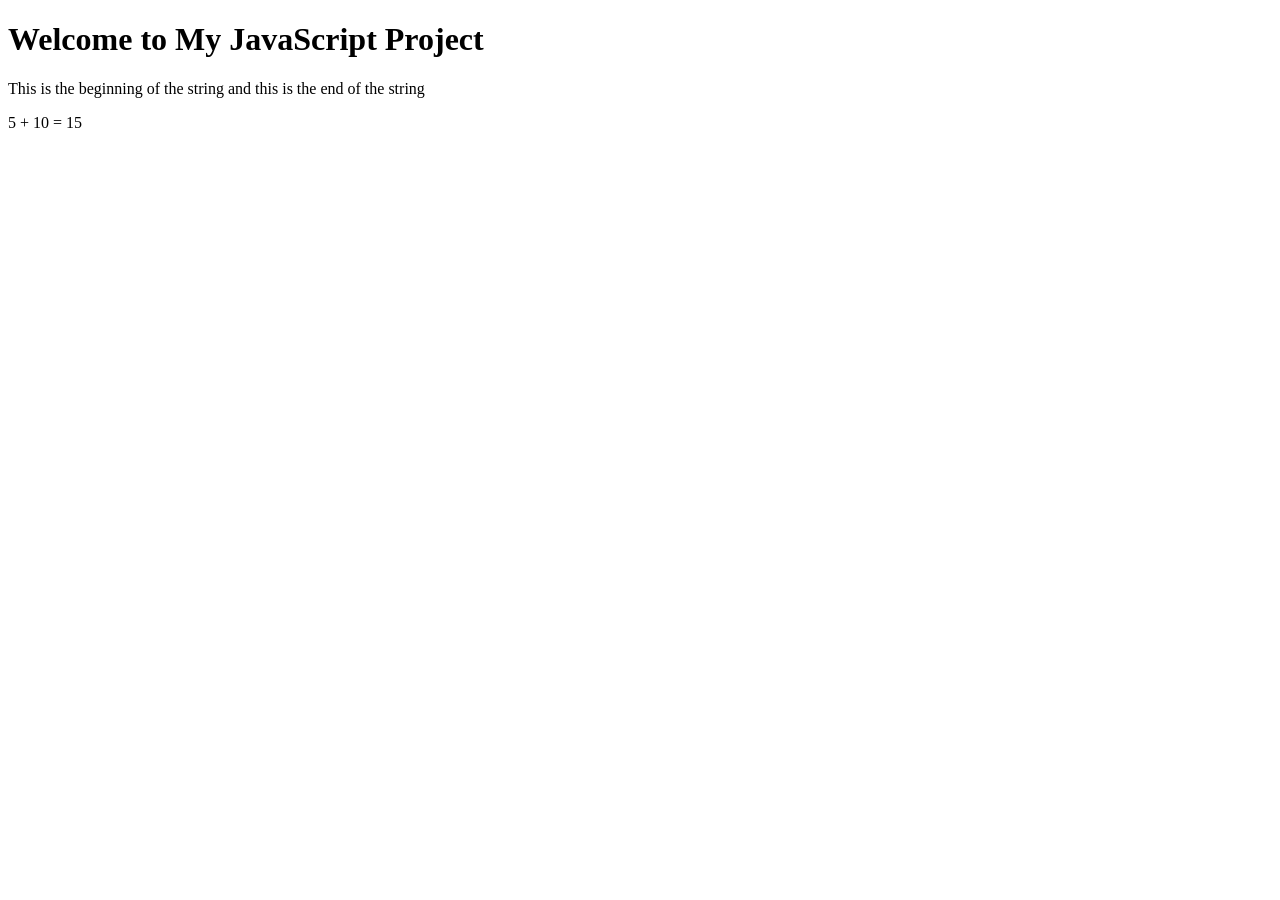
<file: Basic JavaScript Projects/Project1_expressions_alert/index.html>
<!DOCTYPE html>
<html lang="en">
<head>
    <meta charset="UTF-8">
    <meta name="viewport" content="width=device-width, initial-scale=1.0">
    <title>Basic JavaScript Project</title>
</head>
<body>

    <h1>Welcome to My JavaScript Project</h1>

    <!-- Link to the external JavaScript file -->
    <script src="JS/main.js"></script>

</body>
</html>
</file>
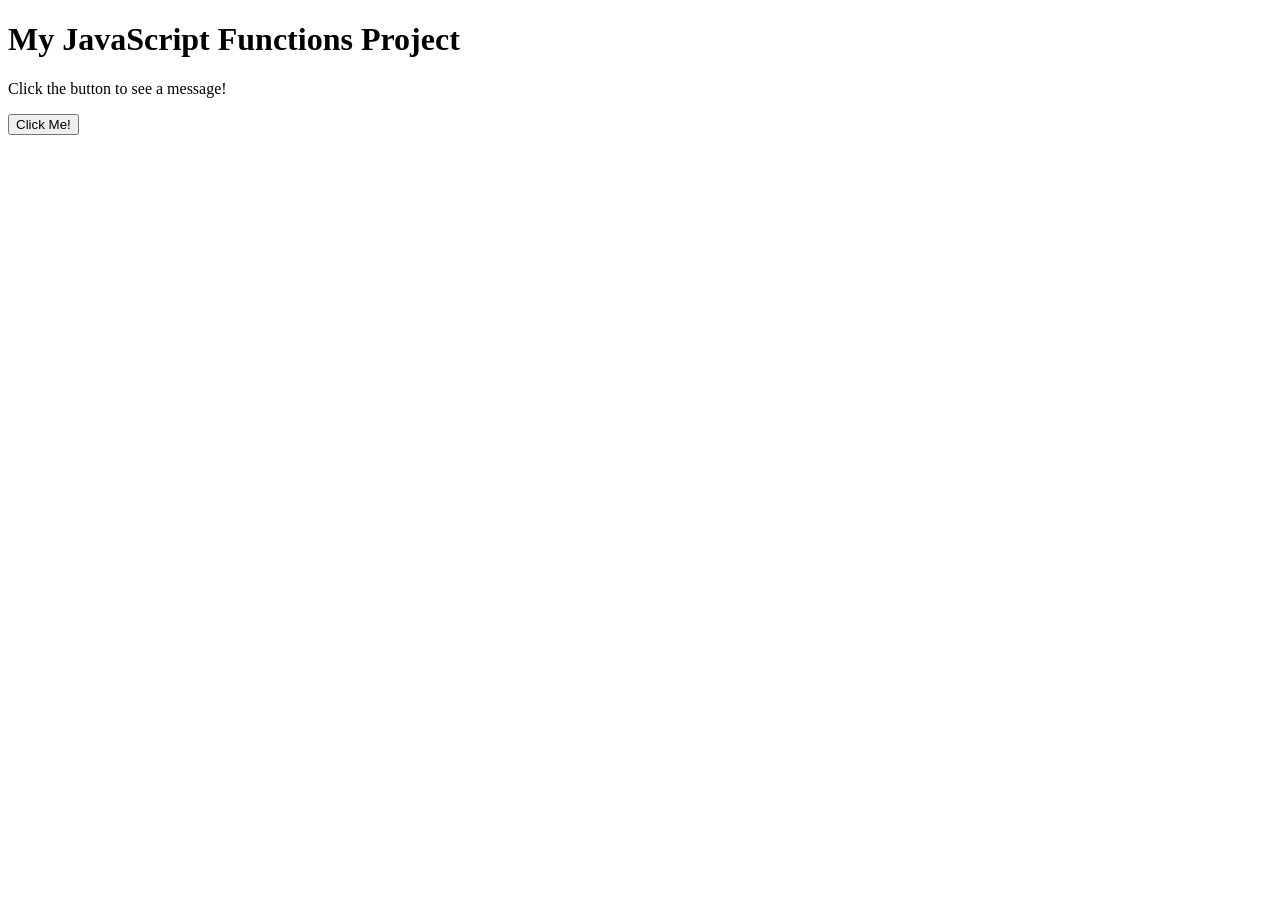
<file: Basic JavaScript Projects/Project2_functions/index.html>
<!DOCTYPE html>
<html lang="en">
<head>
    <meta charset="UTF-8">
    <meta name="viewport" content="width=device-width, initial-scale=1.0">
    <title>JavaScript Functions</title>
</head>
<body>

    <h1>My JavaScript Functions Project</h1>

    <p id="message">Click the button to see a message!</p>

    <button onclick="myFunction()">Click Me!</button>

    <script src="JS/main.js"></script>

</body>
</html>
</file>
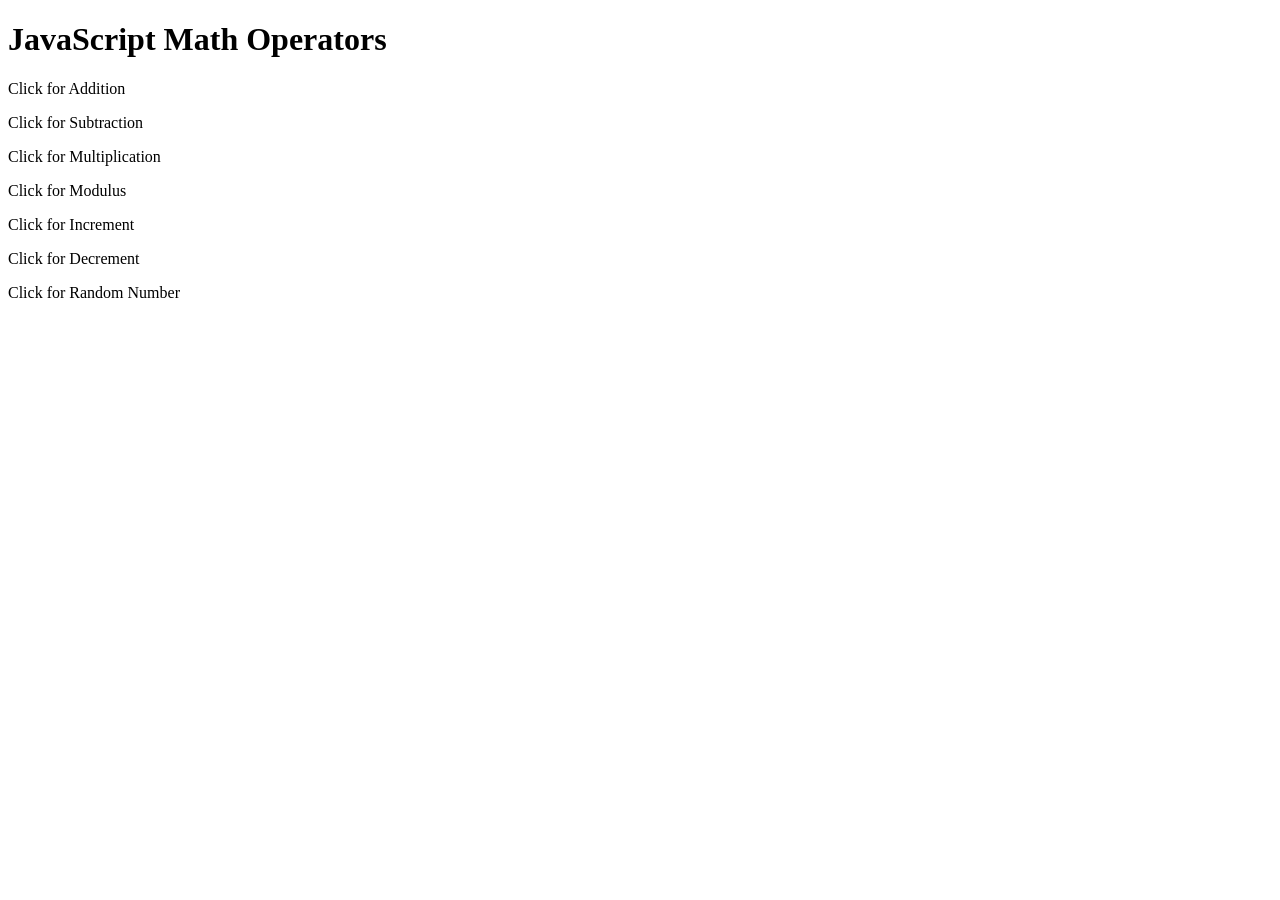
<file: Basic JavaScript Projects/Project3_math_operators/index.html>
<!DOCTYPE html>
<html lang="en">
<head>
    <meta charset="UTF-8">
    <meta name="viewport" content="width=device-width, initial-scale=1.0">
    <title>JavaScript Math Operators</title>
    <script src="JS/main.js"></script>
</head>
<body>

    <h1>JavaScript Math Operators</h1>

    <p id="Math" onclick="addition_Function()">
        Click for Addition
    </p>

    <p id="Subtraction" onclick="subtraction_Function()">
        Click for Subtraction
    </p>

    <p id="Multiplication" onclick="multiplication_Function()">
        Click for Multiplication
    </p>

    <p id="Modulus" onclick="modulus_Function()">
        Click for Modulus
    </p>

    <p id="Increment" onclick="increment_Function()">
        Click for Increment
    </p>

    <p id="Decrement" onclick="decrement_Function()">
        Click for Decrement
    </p>

    <p id="Random" onclick="random_Function()">
        Click for Random Number
    </p>

</body>
</html>
</file>
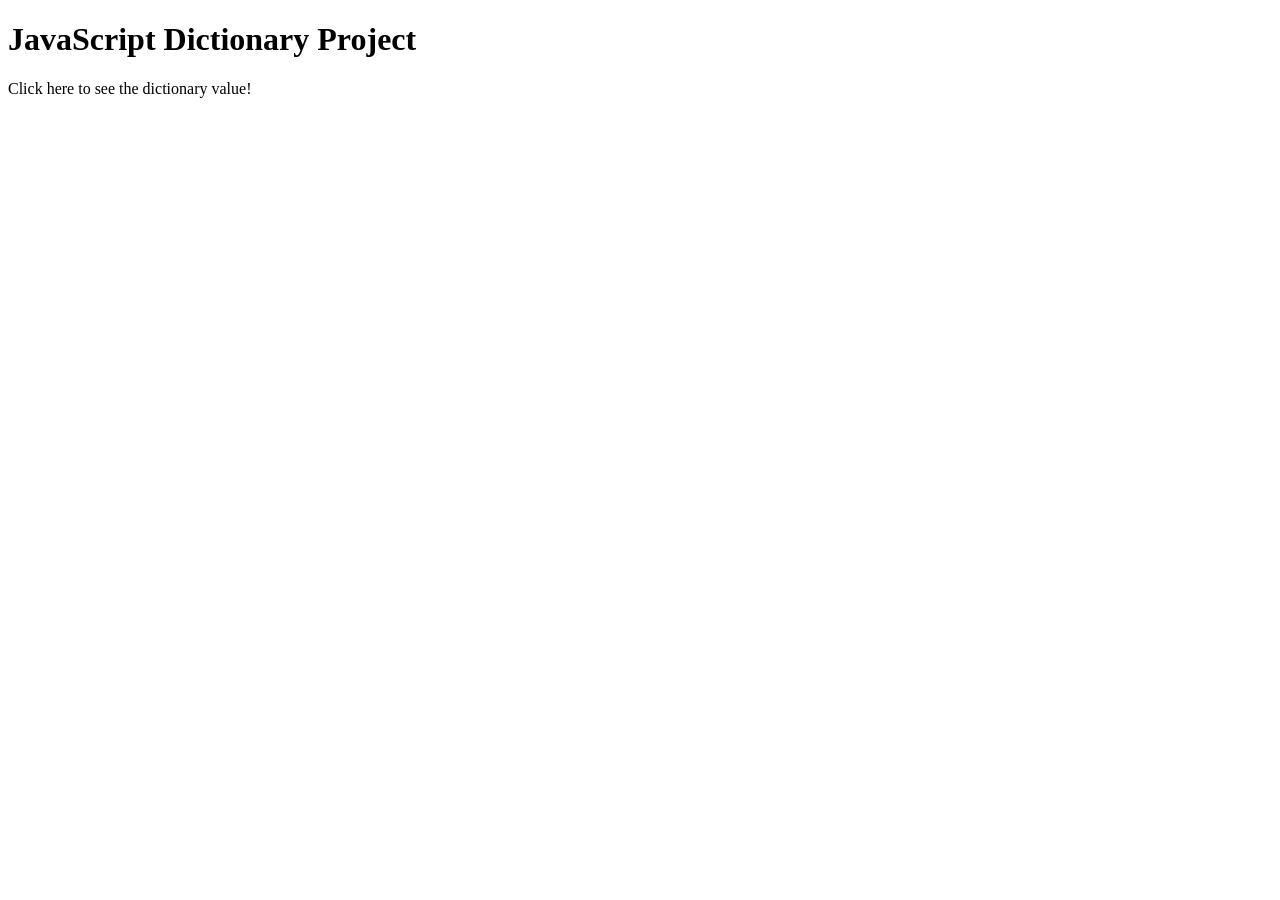
<file: Basic JavaScript Projects/Project4_dictionaries/index.html>
<!DOCTYPE html>
<html lang="en">
<head>
    <meta charset="UTF-8">
    <meta name="viewport" content="width=device-width, initial-scale=1.0">
    <title>JavaScript Dictionaries</title>
    <script src="JS/main.js"></script>
</head>
<body>

    <h1>JavaScript Dictionary Project</h1>

    <p id="Dictionary" onclick="my_Dictionary()">
        Click here to see the dictionary value!
    </p>

</body>
</html>
</file>
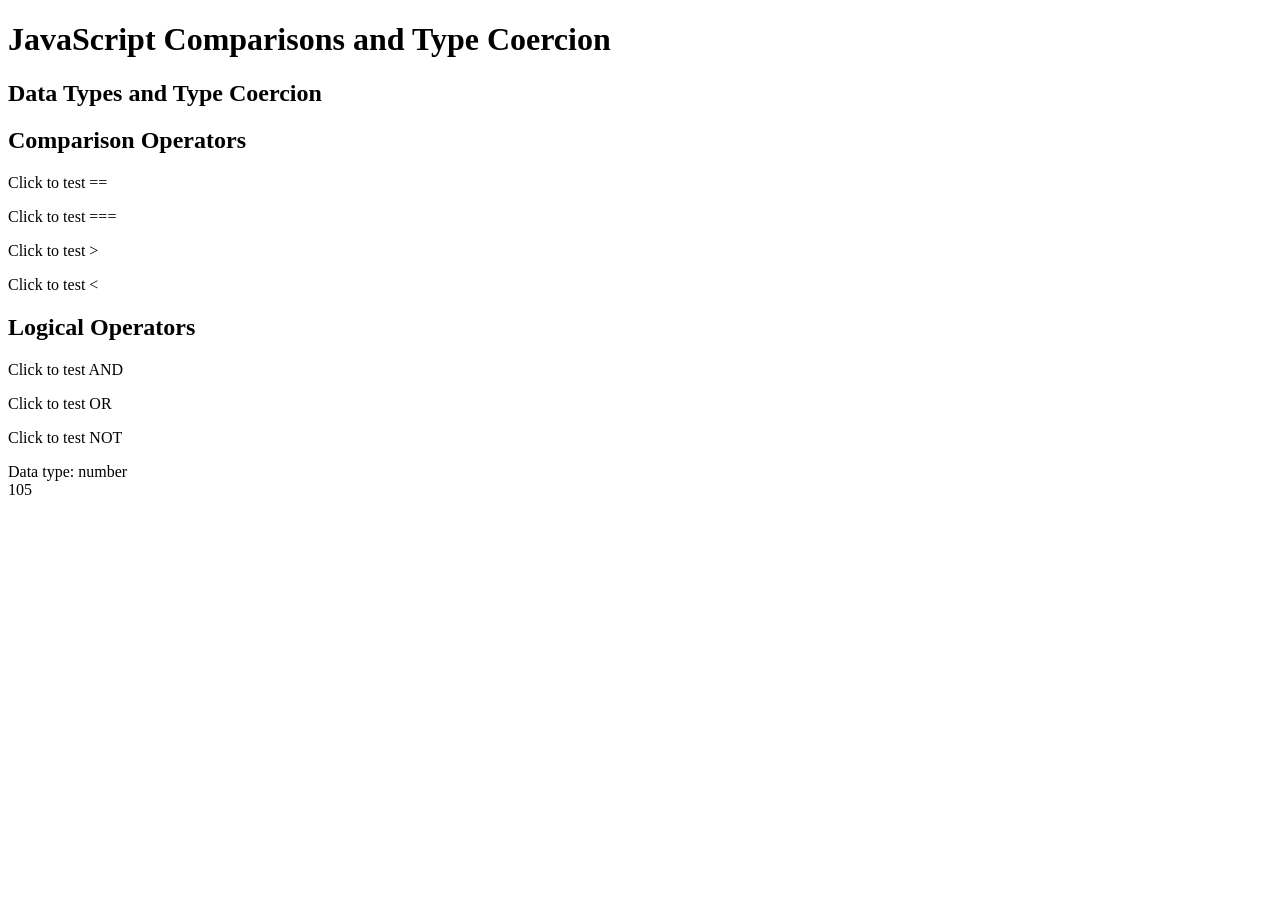
<file: Basic JavaScript Projects/Project5_comparisons_type_coercion/index.html>
<!DOCTYPE html>
<html lang="en">
<head>
    <meta charset="UTF-8">
    <meta name="viewport" content="width=device-width, initial-scale=1.0">
    <title>JavaScript Comparisons and Type Coercion</title>
</head>
<body>

    <h1>JavaScript Comparisons and Type Coercion</h1>

    <h2>Data Types and Type Coercion</h2>
    <div id="Data_Types"></div>

    <h2>Comparison Operators</h2>

    <p id="Equal" onclick="equal_Function()">
        Click to test ==
    </p>

    <p id="Strict_Equal" onclick="strict_Equal_Function()">
        Click to test ===
    </p>

    <p id="Greater" onclick="greater_Function()">
        Click to test >
    </p>

    <p id="Less" onclick="less_Function()">
        Click to test &lt;
    </p>

    <h2>Logical Operators</h2>

    <p id="And" onclick="and_Function()">
        Click to test AND
    </p>

    <p id="Or" onclick="or_Function()">
        Click to test OR
    </p>

    <p id="Not" onclick="not_Function()">
        Click to test NOT
    </p>

    <script src="JS/main.js"></script>

</body>
</html>
</file>
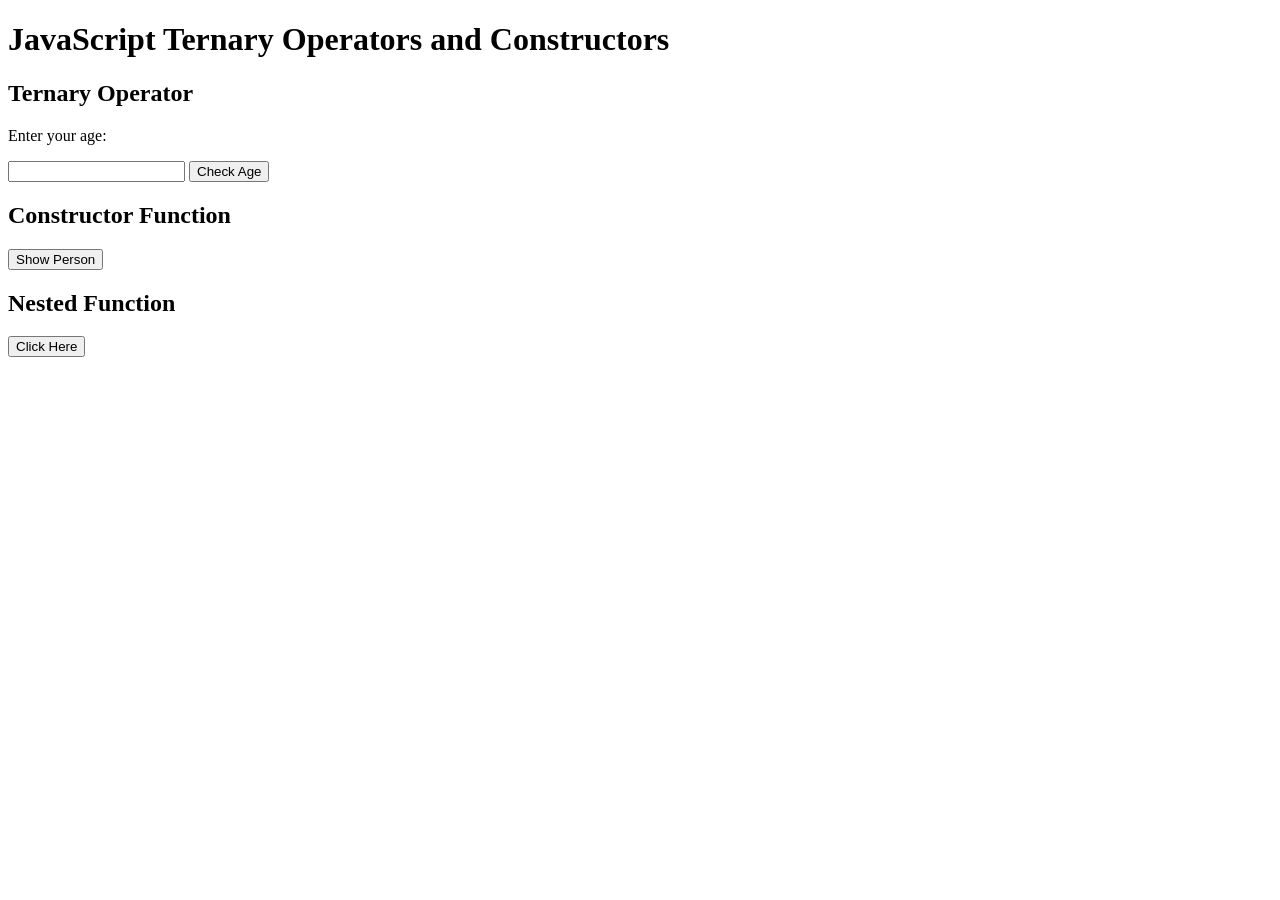
<file: Basic JavaScript Projects/Project6_ternary_operators_constructors/index.html>
<!DOCTYPE html>
<html lang="en">
<head>
    <meta charset="UTF-8">
    <meta name="viewport" content="width=device-width, initial-scale=1.0">
    <title>JavaScript Ternary Operators and Constructors</title>
</head>
<body>

    <h1>JavaScript Ternary Operators and Constructors</h1>

    <h2>Ternary Operator</h2>
    <p>Enter your age:</p>
    <input id="Age" type="number">
    <button onclick="check_Age()">Check Age</button>
    <p id="Age_Result"></p>

    <h2>Constructor Function</h2>
    <button onclick="display_Person()">Show Person</button>
    <p id="Person_Result"></p>

    <h2>Nested Function</h2>
    <button onclick="nested_Function()">Click Here</button>
    <p id="Nested_Result"></p>

    <script src="JS/main.js"></script>

</body>
</html>
</file>
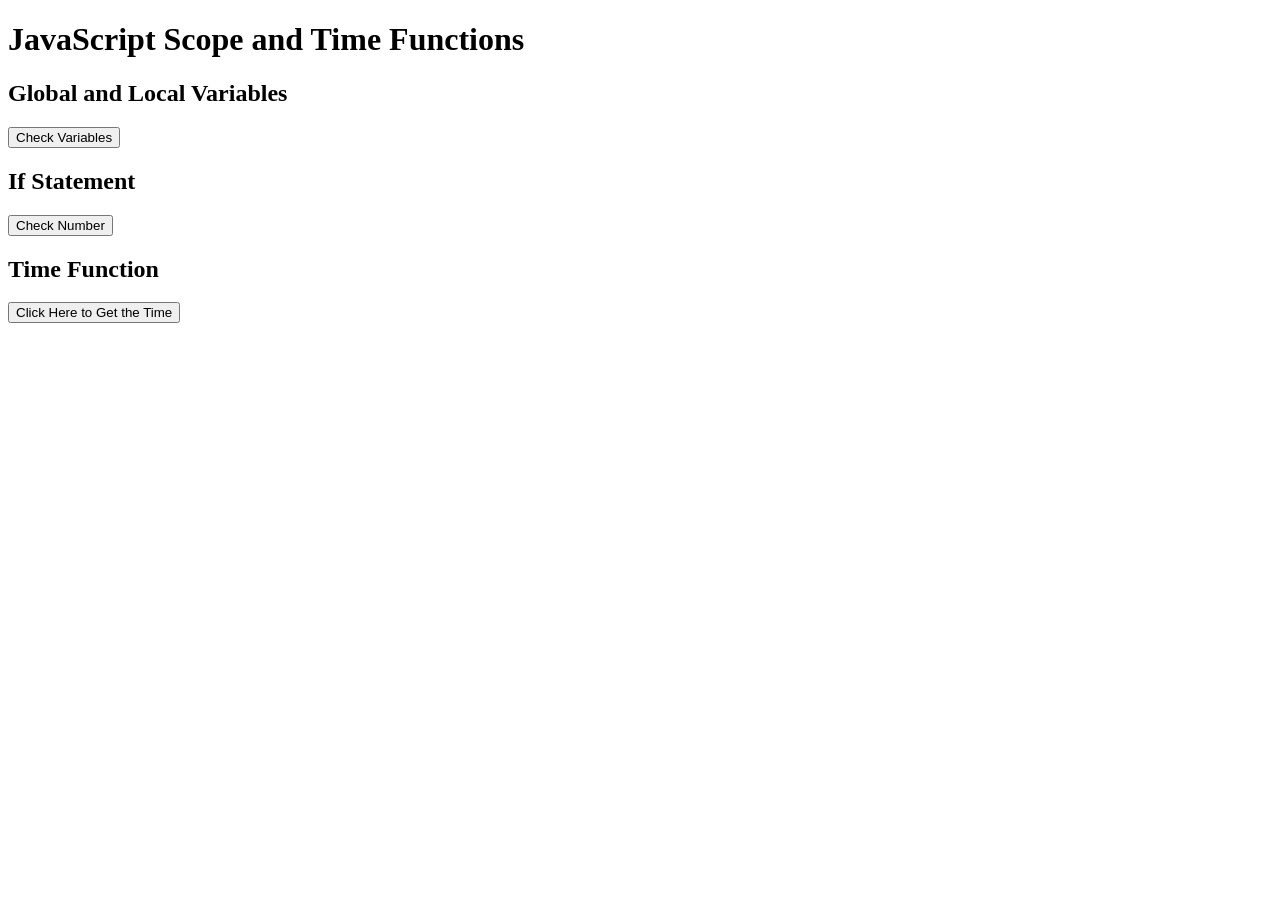
<file: Basic JavaScript Projects/Project7_scope_time_function/index.html>
<!DOCTYPE html>
<html lang="en">
<head>
    <meta charset="UTF-8">
    <meta name="viewport" content="width=device-width, initial-scale=1.0">
    <title>JavaScript Scope and Time Functions</title>
</head>
<body>

    <h1>JavaScript Scope and Time Functions</h1>

    <h2>Global and Local Variables</h2>
    <button onclick="scope_Function()">Check Variables</button>
    <p id="Scope_Result"></p>

    <h2>If Statement</h2>
    <button onclick="if_Function()">Check Number</button>
    <p id="If_Result"></p>

    <h2>Time Function</h2>
    <p id="Time_of_day"></p>
    <button onclick="Time_function()">Click Here to Get the Time</button>

    <script src="JS/main.js"></script>

</body>
</html>
</file>
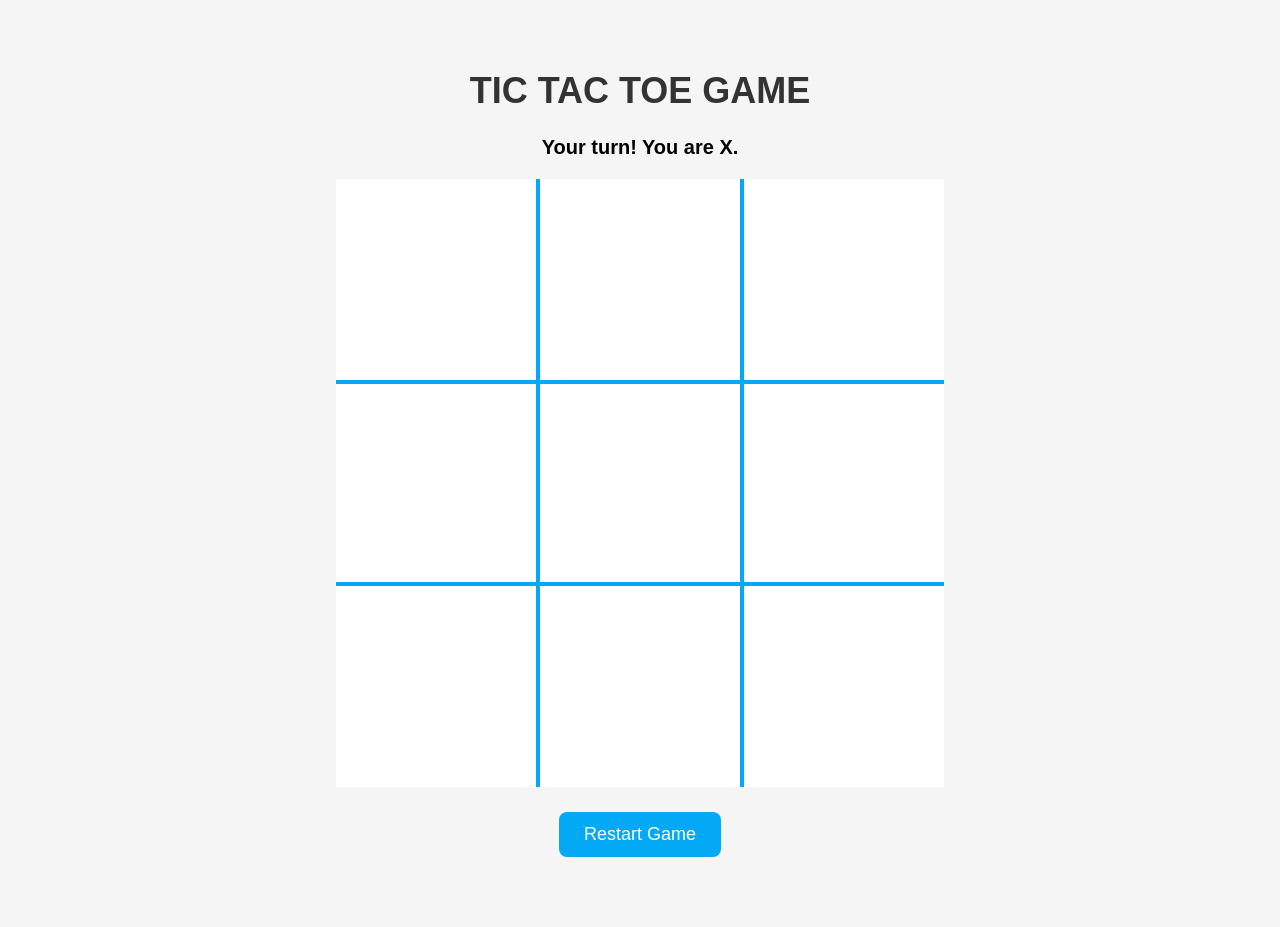
<file: Basic JavaScript Projects/TicTacToe/TicTacToe.html>
<!DOCTYPE html>
<html lang="en">
<head>
    <meta charset="UTF-8">
    <meta name="viewport" content="width=device-width, initial-scale=1.0">
    <title>Play Tic Tac Toe Online!</title>
    <link rel="stylesheet" href="css/game.css">
</head>

<body id="body">

    <div class="center-container">
        <h1>TIC TAC TOE GAME</h1>

        <p id="status">Your turn! You are X.</p>

        <div class="board-container">
            <canvas id="win-lines"
                width="608" height="608"></canvas>

            <table aria-label="Tic Tac Toe game board">
                <tr>
                    <td id="0" onclick="placeXOrO('0')"></td>
                    <td id="1" onclick="placeXOrO('1')"></td>
                    <td id="2" onclick="placeXOrO('2')"></td>
                </tr>

                <tr>
                    <td id="3" onclick="placeXOrO('3')"></td>
                    <td id="4" onclick="placeXOrO('4')"></td>
                    <td id="5" onclick="placeXOrO('5')"></td>
                </tr>

                <tr>
                    <td id="6" onclick="placeXOrO('6')"></td>
                    <td id="7" onclick="placeXOrO('7')"></td>
                    <td id="8" onclick="placeXOrO('8')"></td>
                </tr>
            </table>
        </div>

        <button onclick="resetGame()">Restart Game</button>
    </div>

    <script src="js/tictactoe.js"></script>
</body>
</html>
</file>
<file: Basic JavaScript Projects/TicTacToe/css/game.css>
/* Style the webpage */
body {
    font-family: Arial, sans-serif;
    background-color: #f5f5f5;
    text-align: center;
    margin: 0;
    padding: 20px;
}

/* Center the game */
.center-container {
    max-width: 608px;
    margin: 50px auto;
}

/* Style the heading */
h1 {
    text-align: center;
    color: #333;
    font-size: 36px;
}

/* Style the game status */
#status {
    font-size: 20px;
    font-weight: bold;
    margin-bottom: 20px;
}

/* Keep the winning canvas over the board */
.board-container {
    position: relative;
    width: 100%;
    max-width: 608px;
    aspect-ratio: 1;
    margin: auto;
}

/* Style the Tic Tac Toe table */
table {
    border-collapse: collapse;
    border-style: hidden;
    width: 100%;
    height: 100%;
    table-layout: fixed;
}

/* Style each game square */
td {
    cursor: pointer;
    border: 4px solid #03a9f4;
    padding: 0;
    width: 33.33%;
    height: 33.33%;
    background-color: white;
    background-position: center;
    background-repeat: no-repeat;
    background-size: 75%;
}

/* Position the canvas above the table */
canvas {
    position: absolute;
    top: 0;
    left: 0;
    width: 100%;
    height: 100%;
    z-index: 10;
    pointer-events: none;
}

/* Style the restart button */
button {
    background-color: #03a9f4;
    color: white;
    border: none;
    padding: 12px 25px;
    margin-top: 25px;
    border-radius: 8px;
    font-size: 18px;
    cursor: pointer;
}

/* Change button color on hover */
button:hover {
    background-color: #0277bd;
}
</file>
